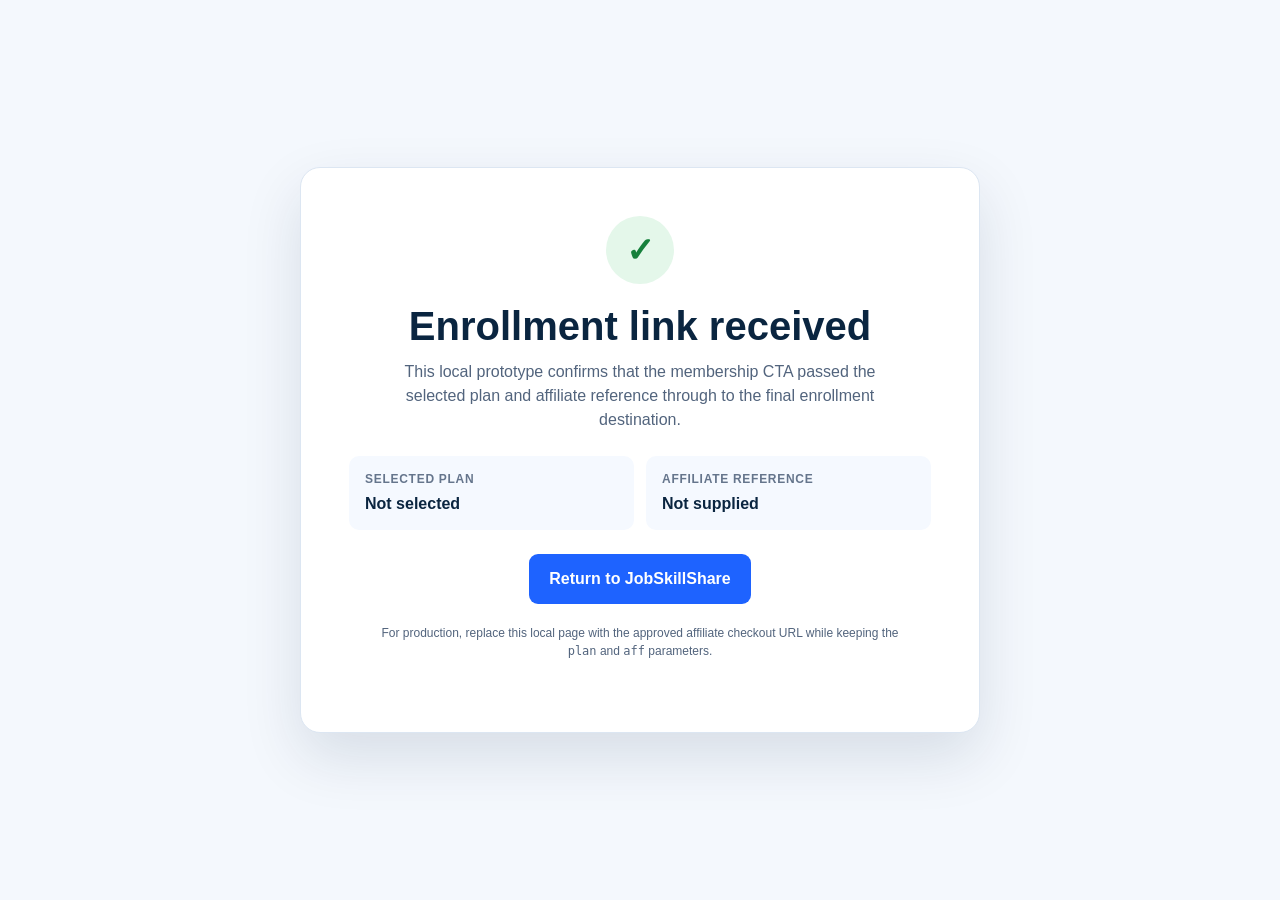
<file: enrollment.html>
<!doctype html>
<html lang="en">
<head>
  <meta charset="utf-8">
  <meta name="viewport" content="width=device-width, initial-scale=1">
  <title>JobSkillShare | Enrollment</title>
  <style>
    * { box-sizing: border-box; }
    body { margin: 0; min-height: 100vh; display: grid; place-items: center; padding: 32px; background: #f4f8fd; color: #0a2540; font: 16px/1.5 Inter, Arial, sans-serif; }
    main { width: min(100%, 680px); padding: 48px; text-align: center; background: #fff; border: 1px solid #dce6f2; border-radius: 20px; box-shadow: 0 24px 60px rgba(10, 37, 64, .12); }
    .check { width: 68px; height: 68px; display: grid; place-items: center; margin: 0 auto 20px; border-radius: 50%; background: #e4f7ea; color: #16803c; font-size: 34px; font-weight: 800; }
    h1 { margin: 0 0 12px; font-size: clamp(28px, 5vw, 40px); line-height: 1.1; }
    p { margin: 0 auto 24px; max-width: 520px; color: #52647d; }
    .details { display: grid; grid-template-columns: 1fr 1fr; gap: 12px; margin: 24px 0; text-align: left; }
    .detail { padding: 14px 16px; border-radius: 10px; background: #f5f9ff; }
    .detail span { display: block; color: #65758c; font-size: 12px; font-weight: 700; text-transform: uppercase; letter-spacing: .06em; }
    .detail strong { display: block; margin-top: 4px; overflow-wrap: anywhere; }
    a { display: inline-block; padding: 13px 20px; border-radius: 9px; background: #1e63ff; color: #fff; font-weight: 800; text-decoration: none; }
    .note { margin-top: 20px; font-size: 12px; }
    @media (max-width: 560px) { main { padding: 32px 20px; } .details { grid-template-columns: 1fr; } }
  </style>
</head>
<body>
  <main>
    <div class="check">✓</div>
    <h1>Enrollment link received</h1>
    <p>This local prototype confirms that the membership CTA passed the selected plan and affiliate reference through to the final enrollment destination.</p>
    <div class="details">
      <div class="detail"><span>Selected plan</span><strong id="plan">Not selected</strong></div>
      <div class="detail"><span>Affiliate reference</span><strong id="affiliate">Not supplied</strong></div>
    </div>
    <a href="index.html">Return to JobSkillShare</a>
    <p class="note">For production, replace this local page with the approved affiliate checkout URL while keeping the <code>plan</code> and <code>aff</code> parameters.</p>
  </main>
  <script>
    const query = new URLSearchParams(window.location.search);
    document.getElementById('plan').textContent = query.get('plan') || 'Not selected';
    document.getElementById('affiliate').textContent = query.get('aff') || 'Not supplied';
  </script>
</body>
</html>
</file>
